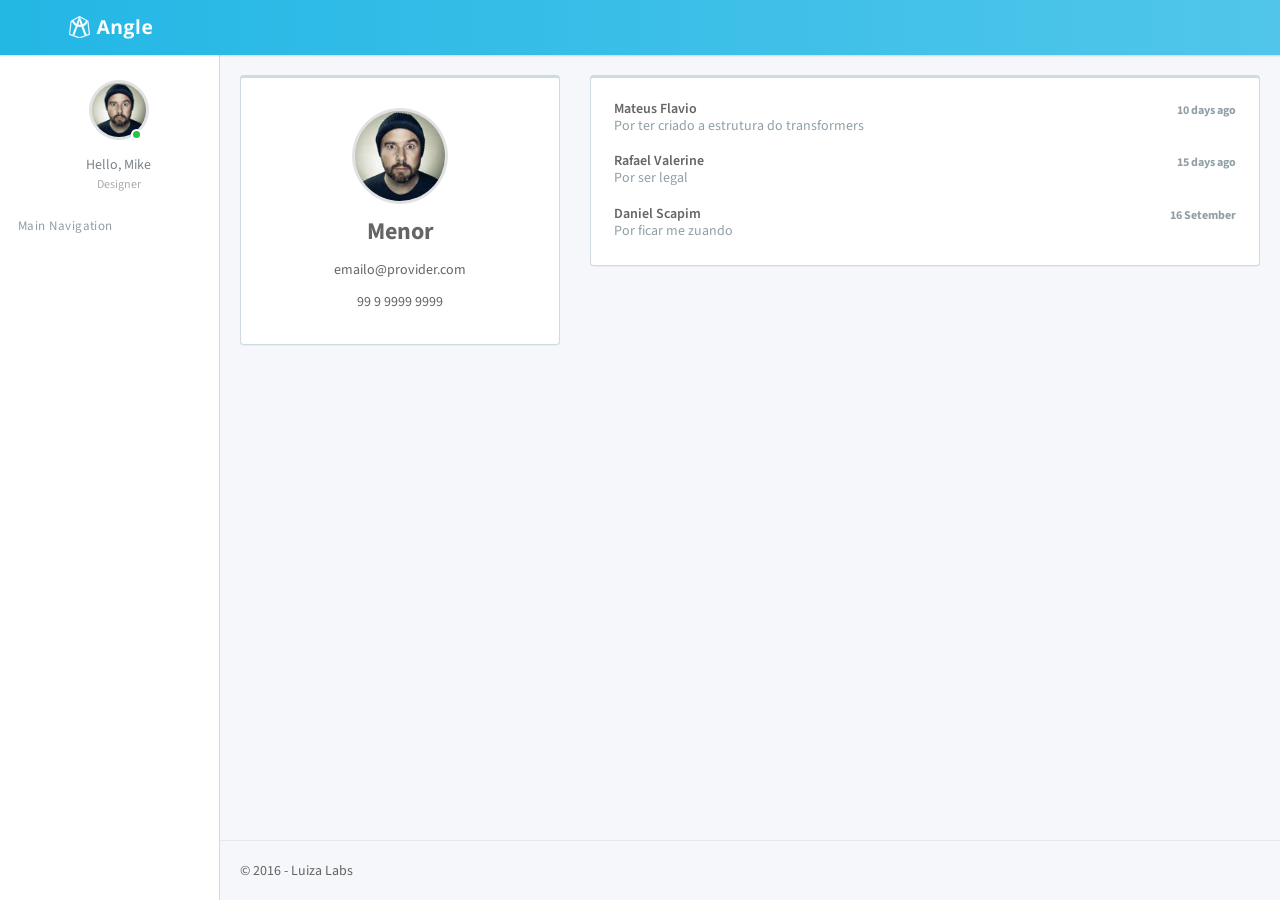
<file: app/profile.html>
<!DOCTYPE html>
<html lang="en">

<head>
   <meta charset="utf-8">
   <meta name="viewport" content="width=device-width, initial-scale=1, maximum-scale=1">
   <meta name="description" content="Bootstrap Admin App + jQuery">
   <meta name="keywords" content="app, responsive, jquery, bootstrap, dashboard, admin">
   <title>Mathias - Perfil</title>
   <!-- =============== VENDOR STYLES ===============-->
   <!-- FONT AWESOME-->
   <link rel="stylesheet" href="../vendor/fontawesome/css/font-awesome.min.css">
   <!-- SIMPLE LINE ICONS-->
   <link rel="stylesheet" href="../vendor/simple-line-icons/css/simple-line-icons.css">
   <!-- ANIMATE.CSS-->
   <link rel="stylesheet" href="../vendor/animate.css/animate.min.css">
   <!-- WHIRL (spinners)-->
   <link rel="stylesheet" href="../vendor/whirl/dist/whirl.css">
   <!-- =============== PAGE VENDOR STYLES ===============-->
   <!-- =============== BOOTSTRAP STYLES ===============-->
   <link rel="stylesheet" href="css/bootstrap.css" id="bscss">
   <!-- =============== APP STYLES ===============-->
   <link rel="stylesheet" href="css/app.css" id="maincss">
</head>

<body>
   <div class="wrapper">
      <header class="topnavbar-wrapper">
         <nav role="navigation" class="navbar topnavbar">
            <div class="navbar-header">
               <a href="#/" class="navbar-brand">
                  <div class="brand-logo">
                     <img src="img/logo.png" alt="App Logo" class="img-responsive">
                  </div>
                  <div class="brand-logo-collapsed">
                     <img src="img/logo-single.png" alt="App Logo" class="img-responsive">
                  </div>
               </a>
            </div>
            <div class="nav-wrapper">
               <ul class="nav navbar-nav">
               </ul>
               <ul class="nav navbar-nav navbar-right">
               </ul>
            </div>
         </nav>
      </header>
      
      <aside class="aside">
         <div class="aside-inner">
            <nav data-sidebar-anyclick-close="" class="sidebar">
               <ul class="nav">
                  <li class="has-user-block">
                     <div id="user-block" class="">
                        <div class="item user-block">
                           <div class="user-block-picture">
                              <div class="user-block-status">
                                 <img src="img/user/02.jpg" alt="Avatar" width="60" height="60" class="img-thumbnail img-circle">
                                 <div class="circle circle-success circle-lg"></div>
                              </div>
                           </div>
                           <div class="user-block-info">
                              <span class="user-block-name">Hello, Mike</span>
                              <span class="user-block-role">Designer</span>
                           </div>
                        </div>
                     </div>
                  </li>

                  <li class="nav-heading ">
                     <span data-localize="sidebar.heading.HEADER">Main Navigation</span>
                  </li>
               </ul>
            </nav>
         </div>
      </aside>

      
      <section>
         <div class="content-wrapper">
            <div class="row">
               <div class="col-md-4">
                  <div class="panel panel-default">
                     <div class="panel-body text-center">
                        <div class="pv-lg">
                           <img src="img/user/02.jpg" alt="Contact" class="center-block img-responsive img-circle img-thumbnail thumb96">
                        </div>
                        <h3 class="m0 text-bold">Menor</h3>
                        <div class="mv-lg">
                           <p>emailo@provider.com</p>
                           <p>99 9 9999 9999</p>
                        </div>
                     </div>
                  </div>
               </div>
               <div class="col-md-8">
                  
                  <div class="panel panel-default">
                     <div class="panel-body">
                        <table class="table table-hover mb-mails">
                           <tbody>
 
                              <tr>
                                 <td>
                                    <div class="mb-mail-date pull-right">10 days ago</div>
                                    <div class="mb-mail-meta">
                                       <div class="pull-left">
                                          <div class="mb-mail-from">Mateus Flavio</div>
                                       </div>
                                       <div class="mb-mail-preview">
                                          Por ter criado a estrutura do transformers
                                       </div>
                                    </div>
                                 </td>
                              </tr>   

                              <tr>
                                 <td>
                                    <div class="mb-mail-date pull-right">15 days ago</div>
                                    <div class="mb-mail-meta">
                                       <div class="pull-left">
                                          <div class="mb-mail-from">Rafael Valerine</div>
                                       </div>
                                       <div class="mb-mail-preview">
                                          Por ser legal
                                       </div>
                                    </div>
                                 </td>
                              </tr>    

                              <tr>
                                 <td>
                                    <div class="mb-mail-date pull-right">16 Setember</div>
                                    <div class="mb-mail-meta">
                                       <div class="pull-left">
                                          <div class="mb-mail-from">Daniel Scapim</div>
                                       </div>
                                       <div class="mb-mail-preview">
                                          Por ficar me zuando
                                       </div>
                                    </div>
                                 </td>
                              </tr>                               

                           </tbody>
                        </table>
                     </div>
                  </div>


               </div>
            </div>
         </div>
      </section>
      <!-- Page footer-->
      <footer>
         <span>&copy; 2016 - Luiza Labs</span>
      </footer>
   </div>
   <!-- =============== VENDOR SCRIPTS ===============-->
   <!-- JQUERY-->
   <script src="../vendor/jquery/dist/jquery.js"></script>
   <!-- BOOTSTRAP-->
   <script src="../vendor/bootstrap/dist/js/bootstrap.js"></script>
   <!-- =============== APP SCRIPTS ===============-->
   <script src="js/app.js"></script>
</body>

</html>
</file>
<file: vendor/simple-line-icons/css/simple-line-icons.css>
@font-face{font-family:simple-line-icons;src:url(../fonts/Simple-Line-Icons.eot?v=2.3.2);src:url(../fonts/Simple-Line-Icons.eot?v=2.3.2#iefix) format('embedded-opentype'),url(../fonts/Simple-Line-Icons.woff2?v=2.3.2) format('woff2'),url(../fonts/Simple-Line-Icons.ttf?v=2.3.2) format('truetype'),url(../fonts/Simple-Line-Icons.woff?v=2.3.2) format('woff'),url(../fonts/Simple-Line-Icons.svg?v=2.3.2#simple-line-icons) format('svg');font-weight:400;font-style:normal}.icon-action-redo,.icon-action-undo,.icon-anchor,.icon-arrow-down,.icon-arrow-down-circle,.icon-arrow-left,.icon-arrow-left-circle,.icon-arrow-right,.icon-arrow-right-circle,.icon-arrow-up,.icon-arrow-up-circle,.icon-badge,.icon-bag,.icon-ban,.icon-basket,.icon-basket-loaded,.icon-bell,.icon-book-open,.icon-briefcase,.icon-bubble,.icon-bubbles,.icon-bulb,.icon-calculator,.icon-calendar,.icon-call-end,.icon-call-in,.icon-call-out,.icon-camera,.icon-camrecorder,.icon-chart,.icon-check,.icon-chemistry,.icon-clock,.icon-close,.icon-cloud-download,.icon-cloud-upload,.icon-compass,.icon-control-end,.icon-control-forward,.icon-control-pause,.icon-control-play,.icon-control-rewind,.icon-control-start,.icon-credit-card,.icon-crop,.icon-cup,.icon-cursor,.icon-cursor-move,.icon-diamond,.icon-direction,.icon-directions,.icon-disc,.icon-dislike,.icon-doc,.icon-docs,.icon-drawer,.icon-drop,.icon-earphones,.icon-earphones-alt,.icon-emotsmile,.icon-energy,.icon-envelope,.icon-envelope-letter,.icon-envelope-open,.icon-equalizer,.icon-exclamation,.icon-eye,.icon-eyeglass,.icon-feed,.icon-film,.icon-fire,.icon-flag,.icon-folder,.icon-folder-alt,.icon-frame,.icon-game-controller,.icon-ghost,.icon-globe,.icon-globe-alt,.icon-graduation,.icon-graph,.icon-grid,.icon-handbag,.icon-heart,.icon-home,.icon-hourglass,.icon-info,.icon-key,.icon-layers,.icon-like,.icon-link,.icon-list,.icon-location-pin,.icon-lock,.icon-lock-open,.icon-login,.icon-logout,.icon-loop,.icon-magic-wand,.icon-magnet,.icon-magnifier,.icon-magnifier-add,.icon-magnifier-remove,.icon-map,.icon-menu,.icon-microphone,.icon-minus,.icon-mouse,.icon-music-tone,.icon-music-tone-alt,.icon-mustache,.icon-note,.icon-notebook,.icon-options,.icon-options-vertical,.icon-organization,.icon-paper-clip,.icon-paper-plane,.icon-paypal,.icon-pencil,.icon-people,.icon-phone,.icon-picture,.icon-pie-chart,.icon-pin,.icon-plane,.icon-playlist,.icon-plus,.icon-power,.icon-present,.icon-printer,.icon-puzzle,.icon-question,.icon-refresh,.icon-reload,.icon-rocket,.icon-screen-desktop,.icon-screen-smartphone,.icon-screen-tablet,.icon-settings,.icon-share,.icon-share-alt,.icon-shield,.icon-shuffle,.icon-size-actual,.icon-size-fullscreen,.icon-social-behance,.icon-social-dribbble,.icon-social-dropbox,.icon-social-facebook,.icon-social-foursqare,.icon-social-github,.icon-social-google,.icon-social-instagram,.icon-social-linkedin,.icon-social-pinterest,.icon-social-reddit,.icon-social-skype,.icon-social-soundcloud,.icon-social-spotify,.icon-social-stumbleupon,.icon-social-tumblr,.icon-social-twitter,.icon-social-youtube,.icon-speech,.icon-speedometer,.icon-star,.icon-support,.icon-symbol-female,.icon-symbol-male,.icon-tag,.icon-target,.icon-trash,.icon-trophy,.icon-umbrella,.icon-user,.icon-user-female,.icon-user-follow,.icon-user-following,.icon-user-unfollow,.icon-vector,.icon-volume-1,.icon-volume-2,.icon-volume-off,.icon-wallet,.icon-wrench{font-family:simple-line-icons;speak:none;font-style:normal;font-weight:400;font-variant:normal;text-transform:none;line-height:1;-webkit-font-smoothing:antialiased;-moz-osx-font-smoothing:grayscale}.icon-user:before{content:"\e005"}.icon-people:before{content:"\e001"}.icon-user-female:before{content:"\e000"}.icon-user-follow:before{content:"\e002"}.icon-user-following:before{content:"\e003"}.icon-user-unfollow:before{content:"\e004"}.icon-login:before{content:"\e066"}.icon-logout:before{content:"\e065"}.icon-emotsmile:before{content:"\e021"}.icon-phone:before{content:"\e600"}.icon-call-end:before{content:"\e048"}.icon-call-in:before{content:"\e047"}.icon-call-out:before{content:"\e046"}.icon-map:before{content:"\e033"}.icon-location-pin:before{content:"\e096"}.icon-direction:before{content:"\e042"}.icon-directions:before{content:"\e041"}.icon-compass:before{content:"\e045"}.icon-layers:before{content:"\e034"}.icon-menu:before{content:"\e601"}.icon-list:before{content:"\e067"}.icon-options-vertical:before{content:"\e602"}.icon-options:before{content:"\e603"}.icon-arrow-down:before{content:"\e604"}.icon-arrow-left:before{content:"\e605"}.icon-arrow-right:before{content:"\e606"}.icon-arrow-up:before{content:"\e607"}.icon-arrow-up-circle:before{content:"\e078"}.icon-arrow-left-circle:before{content:"\e07a"}.icon-arrow-right-circle:before{content:"\e079"}.icon-arrow-down-circle:before{content:"\e07b"}.icon-check:before{content:"\e080"}.icon-clock:before{content:"\e081"}.icon-plus:before{content:"\e095"}.icon-minus:before{content:"\e615"}.icon-close:before{content:"\e082"}.icon-exclamation:before{content:"\e617"}.icon-organization:before{content:"\e616"}.icon-trophy:before{content:"\e006"}.icon-screen-smartphone:before{content:"\e010"}.icon-screen-desktop:before{content:"\e011"}.icon-plane:before{content:"\e012"}.icon-notebook:before{content:"\e013"}.icon-mustache:before{content:"\e014"}.icon-mouse:before{content:"\e015"}.icon-magnet:before{content:"\e016"}.icon-energy:before{content:"\e020"}.icon-disc:before{content:"\e022"}.icon-cursor:before{content:"\e06e"}.icon-cursor-move:before{content:"\e023"}.icon-crop:before{content:"\e024"}.icon-chemistry:before{content:"\e026"}.icon-speedometer:before{content:"\e007"}.icon-shield:before{content:"\e00e"}.icon-screen-tablet:before{content:"\e00f"}.icon-magic-wand:before{content:"\e017"}.icon-hourglass:before{content:"\e018"}.icon-graduation:before{content:"\e019"}.icon-ghost:before{content:"\e01a"}.icon-game-controller:before{content:"\e01b"}.icon-fire:before{content:"\e01c"}.icon-eyeglass:before{content:"\e01d"}.icon-envelope-open:before{content:"\e01e"}.icon-envelope-letter:before{content:"\e01f"}.icon-bell:before{content:"\e027"}.icon-badge:before{content:"\e028"}.icon-anchor:before{content:"\e029"}.icon-wallet:before{content:"\e02a"}.icon-vector:before{content:"\e02b"}.icon-speech:before{content:"\e02c"}.icon-puzzle:before{content:"\e02d"}.icon-printer:before{content:"\e02e"}.icon-present:before{content:"\e02f"}.icon-playlist:before{content:"\e030"}.icon-pin:before{content:"\e031"}.icon-picture:before{content:"\e032"}.icon-handbag:before{content:"\e035"}.icon-globe-alt:before{content:"\e036"}.icon-globe:before{content:"\e037"}.icon-folder-alt:before{content:"\e039"}.icon-folder:before{content:"\e089"}.icon-film:before{content:"\e03a"}.icon-feed:before{content:"\e03b"}.icon-drop:before{content:"\e03e"}.icon-drawer:before{content:"\e03f"}.icon-docs:before{content:"\e040"}.icon-doc:before{content:"\e085"}.icon-diamond:before{content:"\e043"}.icon-cup:before{content:"\e044"}.icon-calculator:before{content:"\e049"}.icon-bubbles:before{content:"\e04a"}.icon-briefcase:before{content:"\e04b"}.icon-book-open:before{content:"\e04c"}.icon-basket-loaded:before{content:"\e04d"}.icon-basket:before{content:"\e04e"}.icon-bag:before{content:"\e04f"}.icon-action-undo:before{content:"\e050"}.icon-action-redo:before{content:"\e051"}.icon-wrench:before{content:"\e052"}.icon-umbrella:before{content:"\e053"}.icon-trash:before{content:"\e054"}.icon-tag:before{content:"\e055"}.icon-support:before{content:"\e056"}.icon-frame:before{content:"\e038"}.icon-size-fullscreen:before{content:"\e057"}.icon-size-actual:before{content:"\e058"}.icon-shuffle:before{content:"\e059"}.icon-share-alt:before{content:"\e05a"}.icon-share:before{content:"\e05b"}.icon-rocket:before{content:"\e05c"}.icon-question:before{content:"\e05d"}.icon-pie-chart:before{content:"\e05e"}.icon-pencil:before{content:"\e05f"}.icon-note:before{content:"\e060"}.icon-loop:before{content:"\e064"}.icon-home:before{content:"\e069"}.icon-grid:before{content:"\e06a"}.icon-graph:before{content:"\e06b"}.icon-microphone:before{content:"\e063"}.icon-music-tone-alt:before{content:"\e061"}.icon-music-tone:before{content:"\e062"}.icon-earphones-alt:before{content:"\e03c"}.icon-earphones:before{content:"\e03d"}.icon-equalizer:before{content:"\e06c"}.icon-like:before{content:"\e068"}.icon-dislike:before{content:"\e06d"}.icon-control-start:before{content:"\e06f"}.icon-control-rewind:before{content:"\e070"}.icon-control-play:before{content:"\e071"}.icon-control-pause:before{content:"\e072"}.icon-control-forward:before{content:"\e073"}.icon-control-end:before{content:"\e074"}.icon-volume-1:before{content:"\e09f"}.icon-volume-2:before{content:"\e0a0"}.icon-volume-off:before{content:"\e0a1"}.icon-calendar:before{content:"\e075"}.icon-bulb:before{content:"\e076"}.icon-chart:before{content:"\e077"}.icon-ban:before{content:"\e07c"}.icon-bubble:before{content:"\e07d"}.icon-camrecorder:before{content:"\e07e"}.icon-camera:before{content:"\e07f"}.icon-cloud-download:before{content:"\e083"}.icon-cloud-upload:before{content:"\e084"}.icon-envelope:before{content:"\e086"}.icon-eye:before{content:"\e087"}.icon-flag:before{content:"\e088"}.icon-heart:before{content:"\e08a"}.icon-info:before{content:"\e08b"}.icon-key:before{content:"\e08c"}.icon-link:before{content:"\e08d"}.icon-lock:before{content:"\e08e"}.icon-lock-open:before{content:"\e08f"}.icon-magnifier:before{content:"\e090"}.icon-magnifier-add:before{content:"\e091"}.icon-magnifier-remove:before{content:"\e092"}.icon-paper-clip:before{content:"\e093"}.icon-paper-plane:before{content:"\e094"}.icon-power:before{content:"\e097"}.icon-refresh:before{content:"\e098"}.icon-reload:before{content:"\e099"}.icon-settings:before{content:"\e09a"}.icon-star:before{content:"\e09b"}.icon-symbol-female:before{content:"\e09c"}.icon-symbol-male:before{content:"\e09d"}.icon-target:before{content:"\e09e"}.icon-credit-card:before{content:"\e025"}.icon-paypal:before{content:"\e608"}.icon-social-tumblr:before{content:"\e00a"}.icon-social-twitter:before{content:"\e009"}.icon-social-facebook:before{content:"\e00b"}.icon-social-instagram:before{content:"\e609"}.icon-social-linkedin:before{content:"\e60a"}.icon-social-pinterest:before{content:"\e60b"}.icon-social-github:before{content:"\e60c"}.icon-social-google:before{content:"\e60d"}.icon-social-reddit:before{content:"\e60e"}.icon-social-skype:before{content:"\e60f"}.icon-social-dribbble:before{content:"\e00d"}.icon-social-behance:before{content:"\e610"}.icon-social-foursqare:before{content:"\e611"}.icon-social-soundcloud:before{content:"\e612"}.icon-social-spotify:before{content:"\e613"}.icon-social-stumbleupon:before{content:"\e614"}.icon-social-youtube:before{content:"\e008"}.icon-social-dropbox:before{content:"\e00c"}
</file>
<file: vendor/whirl/dist/whirl.css>
.whirl{position:relative}.whirl:before{z-index:1;top:0;right:0;bottom:0;left:0;background-color:#999;opacity:.6}.whirl:after,.whirl:before{content:"";position:absolute}.whirl:after{z-index:2;height:40px;width:40px;top:50%;left:50%;margin:-20px 0 0 -20px;-webkit-transition:all .75s ease 0s;transition:all .75s ease 0s;border-radius:100%;border-top:4px solid #555;-webkit-animation:standard .75s infinite linear;animation:standard .75s infinite linear;-webkit-transform-origin:center;transform-origin:center}.whirl.no-overlay:before{content:none;display:none}@-webkit-keyframes standard{0%{-webkit-transform:rotate(0deg);transform:rotate(0deg)}to{-webkit-transform:rotate(1turn);transform:rotate(1turn)}}@keyframes standard{0%{-webkit-transform:rotate(0deg);transform:rotate(0deg)}to{-webkit-transform:rotate(1turn);transform:rotate(1turn)}}.whirl.bar.follow:after{-webkit-animation:bar-follow 1s infinite linear;animation:bar-follow 1s infinite linear}@-webkit-keyframes bar-follow{0%{box-shadow:inset 40px 0 0 rgba(0,0,0,.5)}to{box-shadow:inset -40px 0 0 rgba(0,0,0,.5)}}@keyframes bar-follow{0%{box-shadow:inset 40px 0 0 rgba(0,0,0,.5)}to{box-shadow:inset -40px 0 0 rgba(0,0,0,.5)}}.whirl.bar:after{height:20px;width:40px;border-radius:0;border:none;-webkit-animation:bar 1s infinite linear;animation:bar 1s infinite linear}@-webkit-keyframes bar{0%{box-shadow:inset 0 0 0 rgba(0,0,0,.5)}to{box-shadow:inset 80px 0 0 rgba(0,0,0,.5)}}@keyframes bar{0%{box-shadow:inset 0 0 0 rgba(0,0,0,.5)}to{box-shadow:inset 80px 0 0 rgba(0,0,0,.5)}}.whirl.blade:after{height:20px;width:20px;margin:-10px 0 0 10px;border-right:4px solid transparent;border-top:4px solid transparent;border-left:4px solid transparent;border-bottom:4px solid #e74c3c;opacity:1;-webkit-transform-origin:left;transform-origin:left}.whirl.double-up:after{border-right:4px solid #e74c3c;border-top:4px double #e74c3c;border-left:4px double #e74c3c;border-bottom:4px double #e74c3c}.whirl.duo:after{border-right:4px solid #333;border-left:4px solid #333;border-top:4px solid #f1c40f;border-bottom:4px solid #f1c40f}.whirl.helicopter:after{height:10px;width:40px;margin:-10px 0 0 -20px;border:none;border-radius:0;opacity:1;-webkit-transform-origin:center;transform-origin:center;background-color:#8e44ad}.whirl.line.back-and-forth.grow:after{-webkit-animation:line-back-and-forth 1s infinite linear,line-back-and-forth-grow 1s infinite linear;animation:line-back-and-forth 1s infinite linear,line-back-and-forth-grow 1s infinite linear}@-webkit-keyframes line-back-and-forth-grow{0%{-webkit-transform:scaleY(1);transform:scaleY(1)}25%{-webkit-transform:scaleY(2);transform:scaleY(2)}50%{-webkit-transform:scaleY(1);transform:scaleY(1)}75%{-webkit-transform:scaleY(2);transform:scaleY(2)}to{-webkit-transform:scaleY(1);transform:scaleY(1)}}@keyframes line-back-and-forth-grow{0%{-webkit-transform:scaleY(1);transform:scaleY(1)}25%{-webkit-transform:scaleY(2);transform:scaleY(2)}50%{-webkit-transform:scaleY(1);transform:scaleY(1)}75%{-webkit-transform:scaleY(2);transform:scaleY(2)}to{-webkit-transform:scaleY(1);transform:scaleY(1)}}.whirl.line.back-and-forth:after{-webkit-animation:line-back-and-forth 1s infinite linear;animation:line-back-and-forth 1s infinite linear}@-webkit-keyframes line-back-and-forth{0%{width:10px}50%{width:50px}to{width:10px}}@keyframes line-back-and-forth{0%{width:10px}50%{width:50px}to{width:10px}}.whirl.line.grow:after{-webkit-animation:line .75s infinite linear,line-grow .75s infinite linear;animation:line .75s infinite linear,line-grow .75s infinite linear}@-webkit-keyframes line-grow{0%{-webkit-transform:scaleY(1);transform:scaleY(1)}50%{-webkit-transform:scaleY(2);transform:scaleY(2)}to{-webkit-transform:scaleY(1);transform:scaleY(1)}}@keyframes line-grow{0%{-webkit-transform:scaleY(1);transform:scaleY(1)}50%{-webkit-transform:scaleY(2);transform:scaleY(2)}to{-webkit-transform:scaleY(1);transform:scaleY(1)}}.whirl.line:after{height:20px;border-radius:0;border:none;box-shadow:inset -10px 0 0 rgba(0,0,0,.5);-webkit-animation:line .75s infinite linear;animation:line .75s infinite linear}@-webkit-keyframes line{0%{width:10px}to{width:50px}}@keyframes line{0%{width:10px}to{width:50px}}.whirl.ringed:after{border-right:4px solid #e74c3c;border-top:4px solid #2ecc71;border-left:4px solid #2ecc71;border-bottom:4px solid #2ecc71;opacity:1}.whirl.shadow.oval.left:after,.whirl.shadow.oval:after{-webkit-animation:spin-shadow .25s infinite linear;animation:spin-shadow .25s infinite linear;border:none;border-radius:40% 100%}@-webkit-keyframes spin-shadow{0%{box-shadow:inset 5px 5px 5px rgba(0,0,0,.5)}25%{box-shadow:inset -5px 5px 5px rgba(0,0,0,.5)}50%{box-shadow:inset -5px -5px 5px rgba(0,0,0,.5)}to{box-shadow:inset 5px -5px 5px rgba(0,0,0,.5)}}.whirl.shadow.oval.right:after{border:none;border-radius:100% 40%}.whirl.shadow.oval.right:after,.whirl.shadow:after{-webkit-animation:spin-shadow .25s infinite linear;animation:spin-shadow .25s infinite linear}.whirl.shadow:after{border-radius:100%;border:none}@keyframes spin-shadow{0%{box-shadow:inset 5px 5px 5px rgba(0,0,0,.5)}25%{box-shadow:inset -5px 5px 5px rgba(0,0,0,.5)}50%{box-shadow:inset -5px -5px 5px rgba(0,0,0,.5)}to{box-shadow:inset 5px -5px 5px rgba(0,0,0,.5)}}.whirl.sphere.horizontal:after,.whirl.sphere:after{border-radius:100%;-webkit-animation:sphere .5s infinite;animation:sphere .5s infinite;border:none;height:40px}@-webkit-keyframes sphere{0%{box-shadow:inset 45px 0 10px rgba(0,0,0,.5)}to{box-shadow:inset -45px 0 10px rgba(0,0,0,.5)}}@keyframes sphere{0%{box-shadow:inset 45px 0 10px rgba(0,0,0,.5)}to{box-shadow:inset -45px 0 10px rgba(0,0,0,.5)}}.whirl.sphere.vertical:after{border-radius:100%;-webkit-animation:sphere-v .5s infinite;animation:sphere-v .5s infinite;border:none;height:40px}@-webkit-keyframes sphere-v{0%{box-shadow:inset 0 45px 10px rgba(0,0,0,.5)}to{box-shadow:inset 0 -45px 10px rgba(0,0,0,.5)}}@keyframes sphere-v{0%{box-shadow:inset 0 45px 10px rgba(0,0,0,.5)}to{box-shadow:inset 0 -45px 10px rgba(0,0,0,.5)}}.whirl.traditional:after{border-right:4px solid #777;border-top:4px solid #777;border-left:4px solid #999;border-bottom:4px solid #bbb}
</file>
